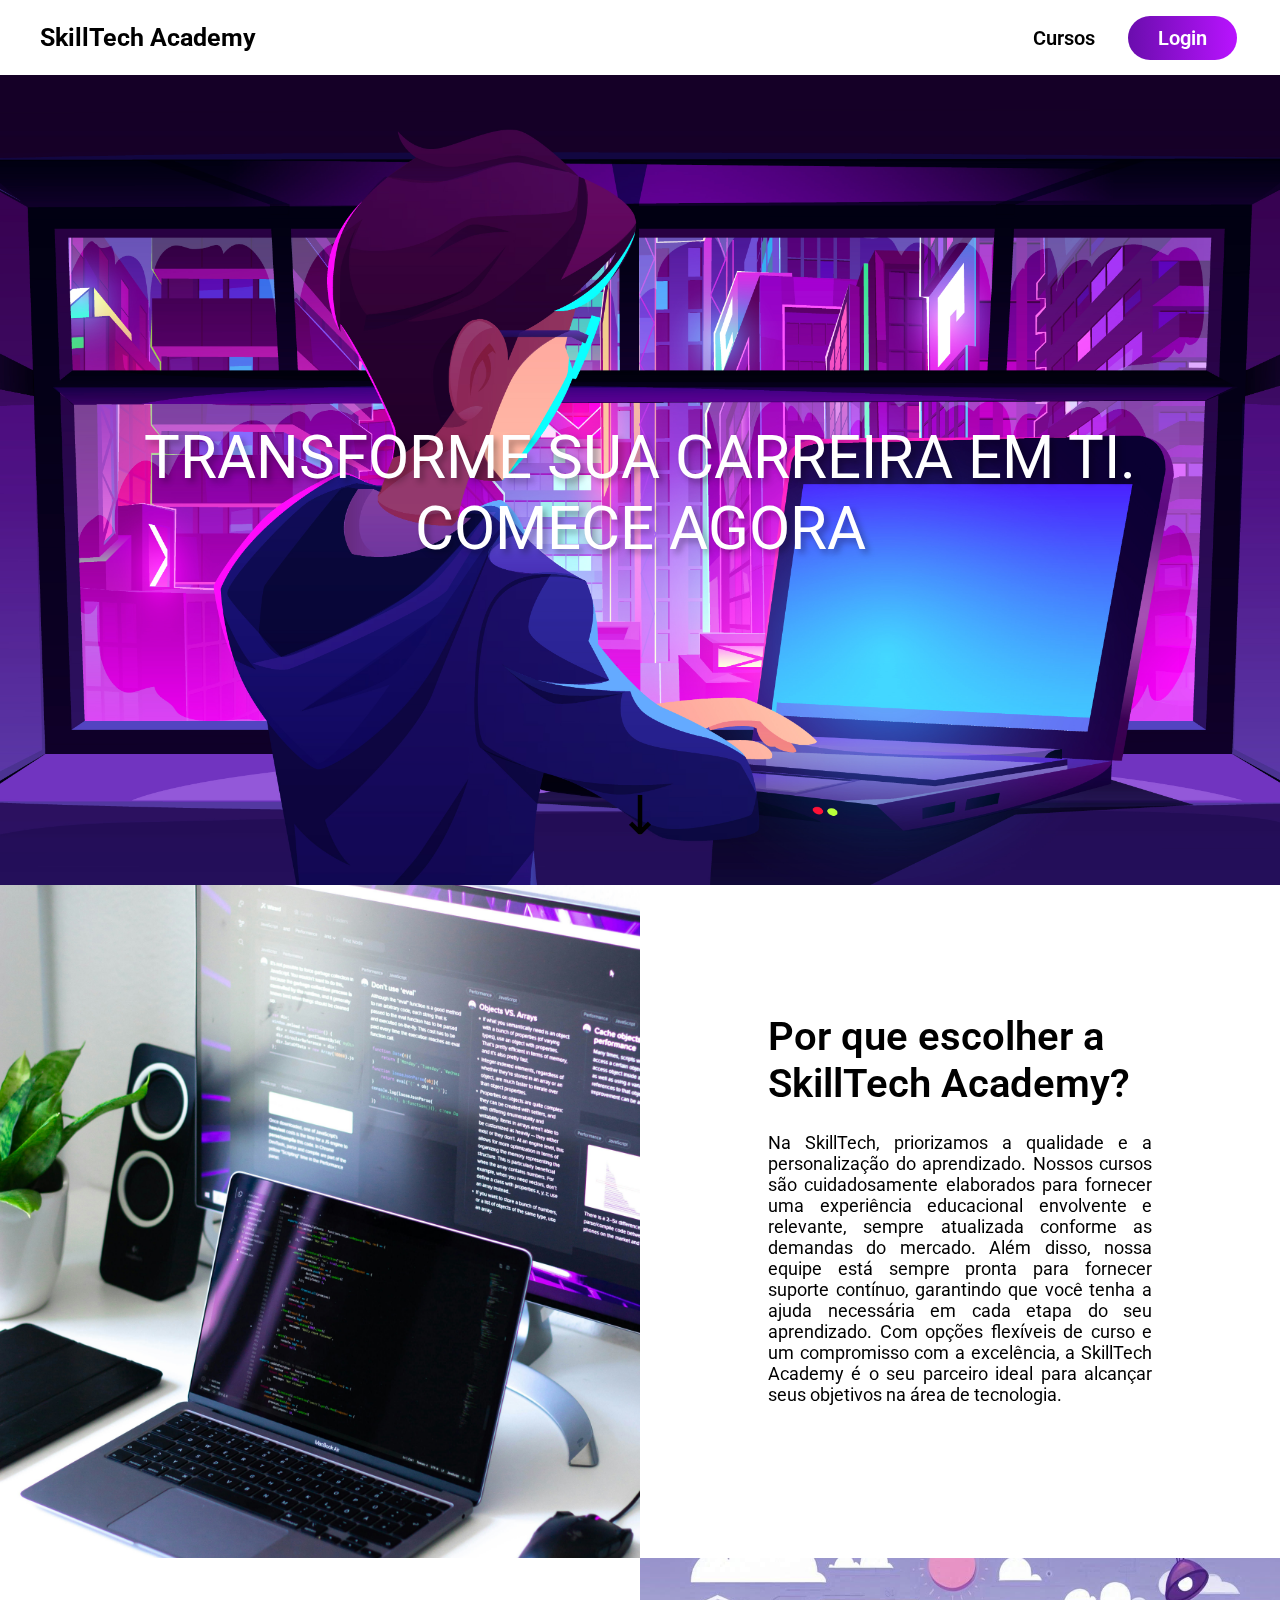
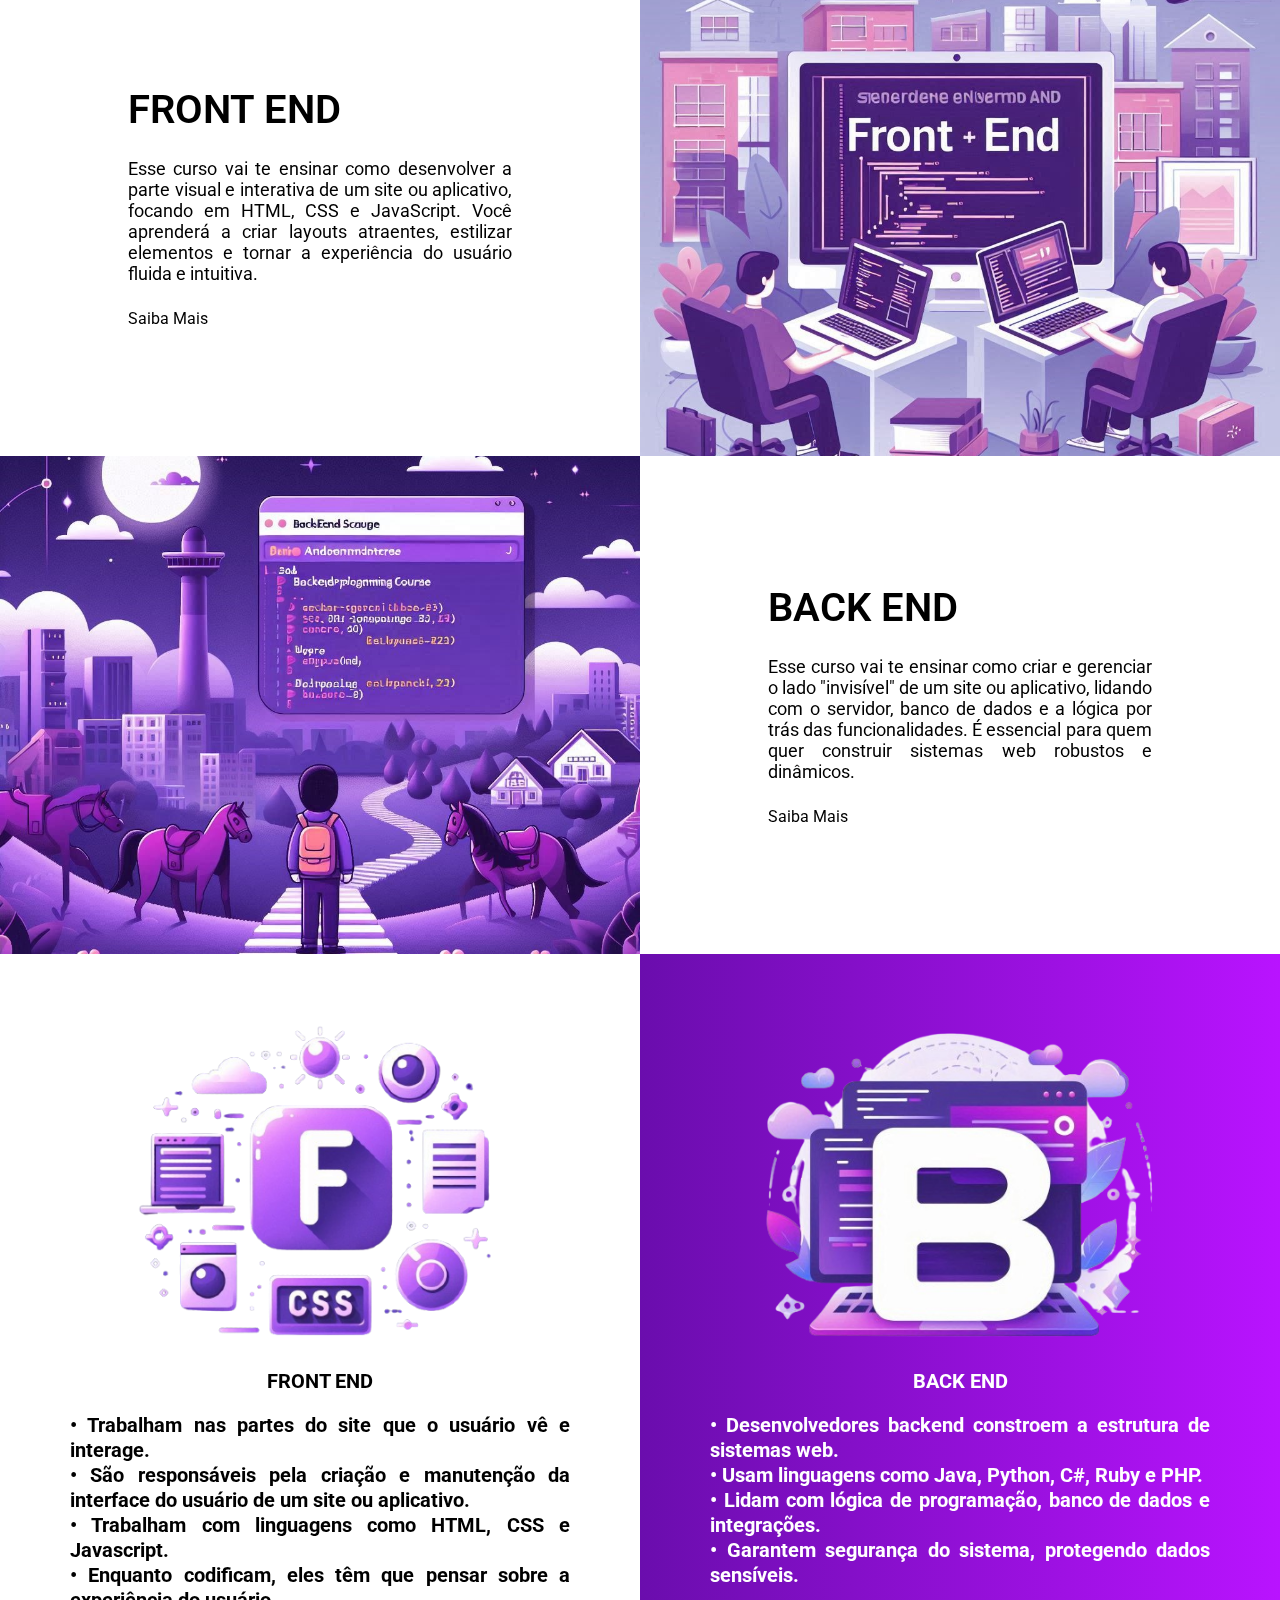
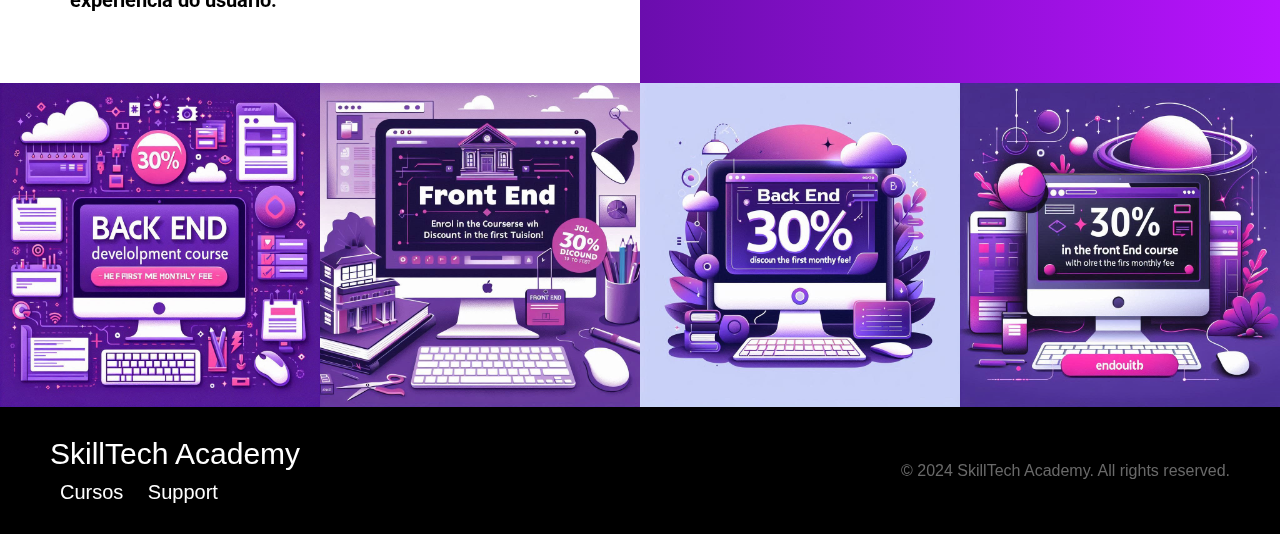
<file: index.html>
<!DOCTYPE html>
<html lang="en">

<head>
    <meta charset="UTF-8">
    <meta http-equiv="X-UA-Compatible" content="IE=edge">
    <meta name="viewport" content="width=device-width, initial-scale=1.0">
    <link rel="stylesheet" href="src/css/reset.css">
    <link rel="stylesheet" href="src/css/variables.css">
    <link rel="stylesheet" href="src/css/menu.css">
    <link rel="stylesheet" href="src/css/styles.css">
    <link rel="stylesheet" href="https://cdnjs.cloudflare.com/ajax/libs/font-awesome/5.15.4/css/all.min.css"
        integrity="sha512-1ycn6IcaQQ40/MKBW2W4Rhis/DbILU74C1vSrLJxCq57o941Ym01SwNsOMqvEBFlcgUa6xLiPY/NS5R+E6ztJQ=="
        crossorigin="anonymous" referrerpolicy="no-referrer" />
    <link rel="preconnect" href="https://fonts.googleapis.com">
    <link rel="preconnect" href="https://fonts.gstatic.com" crossorigin>
    <link href="https://fonts.googleapis.com/css2?family=Roboto:wght@100;400;500;700;900&display=swap" rel="stylesheet">
    <title>SkillTech Academy</title>
</head>

<body>
    <header class="header">
        <div class="header-container">
            <a href="javascript:void(0)">
                <h1 class="logo">SkillTech Academy</h1>
            </a>

            <nav>
                <input type="checkbox" id="menu-hamburguer">
                <label for="menu-hamburguer">
                    <div class="menu">
                        <span class="hamburguer"></span>
                    </div>
                </label>
                <ul>
                    <li><a href="#about">Cursos</a></li>
                    
                    <li class="ativado"><a href="./src/pages/login.html">Login</a></li>
                </ul>
            </nav>
        </div>
    </header>
    <section class="hero">
        <h2>Transforme sua carreira em TI.<br>Comece agora</h2>
    </section>
    <section class="about" id="about">
        <div class="image left first"></div>
        <div class="item">
            <h3>Por que escolher a SkillTech Academy?</h3>
            <p>Na SkillTech, priorizamos a qualidade e a personalização do aprendizado. 
                Nossos cursos são cuidadosamente elaborados para fornecer uma experiência educacional envolvente e relevante, 
                sempre atualizada conforme as demandas do mercado. Além disso, 
                nossa equipe está sempre pronta para fornecer suporte contínuo, 
                garantindo que você tenha a ajuda necessária em cada etapa do seu aprendizado. 
                Com opções flexíveis de curso e um compromisso com a excelência, a SkillTech Academy é o seu parceiro ideal para alcançar seus objetivos na área de tecnologia.
            </p>
        </div>
        <div class="item">
            <h3>FRONT END </h3>
            <p>Esse curso vai te  ensinar como desenvolver a parte visual e interativa de um site ou aplicativo, focando em HTML, CSS e JavaScript. Você aprenderá a criar layouts atraentes, estilizar elementos e tornar a experiência do usuário fluida e intuitiva.</p>
            <div class="btn">
                <a href="" class="btn-know-more">Saiba Mais</a>
            </div>
        </div>
        <div class="image right"></div>
        <div class="image left"></div>
        <div class="item">
            <h3>BACK END</h3>
            <p>Esse curso vai te ensinar como criar e gerenciar o lado "invisível" de um site ou aplicativo, lidando com o servidor, banco de dados e a lógica por trás das funcionalidades. É essencial para quem quer construir sistemas web robustos e dinâmicos.</p>
            <div class="btn">
                <a href="" class="btn-know-more">Saiba Mais</a>
            </div>
        </div>

    </section>
    <section class="services" id="services">
        <div class="service">
            <img src="./src/images/logoFront.png" alt="bolinha1">
            <div class="service-info">
                <h3>FRONT END</h3>
                <p> • Trabalham nas partes do site que o usuário vê e interage.<br>
                    • São responsáveis pela criação e manutenção da interface do usuário de um site
                    ou aplicativo.<br>
                    • Trabalham com linguagens como HTML, CSS e Javascript.<br>
                    • Enquanto codificam, eles têm que pensar sobre a experiência do usuário.</p>
            </div>
        </div>
        <div class="service">
            <img src="./src/images/logoBack.png" alt="bolinha1">
            <div class="service-info special-service">
                <h3>BACK END</h3>
                <p> • Desenvolvedores backend constroem a estrutura de sistemas web.<br>
                    • Usam linguagens como Java, Python, C#, Ruby e PHP.<br>
                    • Lidam com lógica de programação, banco de dados e integrações.<br>
                    • Garantem segurança do sistema, protegendo dados sensíveis.</p>
            </div>
        </div>
    </section>
    <section class="projects" id="projects">
        <div class="project">
            <a href="/">
                <img src="src/images/promBack.jpeg" alt="">
            </a>
        </div>
        <div class="project">
            <a href="/">
                <img src="src/images/promFront.jpeg" alt="">
            </a>
        </div>
        <div class="project">
            <a href="/">
                <img src="src/images/promBack1.jpeg" alt="">
            </a>
        </div>
        <div class="project">
            <a href="/">
                <img src="src/images/promfront1.jpeg" alt="">
            </a>
        </div>
    </section>
    <footer class="footer__container" id="contact">
        <div class="footer__links">
            <a href="/" class="footer__logo">SkillTech Academy</a>
            <div class="footer__links--wrapper">
            <a href="#about" class="footer__links__item">Cursos</a>
            <a href="javascript:void(0)" class="footer__links__item">Support</a>
            </div>
        </div>
        <div class="social__media">
            <p class="website__right">© 2024 SkillTech Academy. All rights reserved.</p>
        </div>
    </footer>

</body>

</html>
</file>
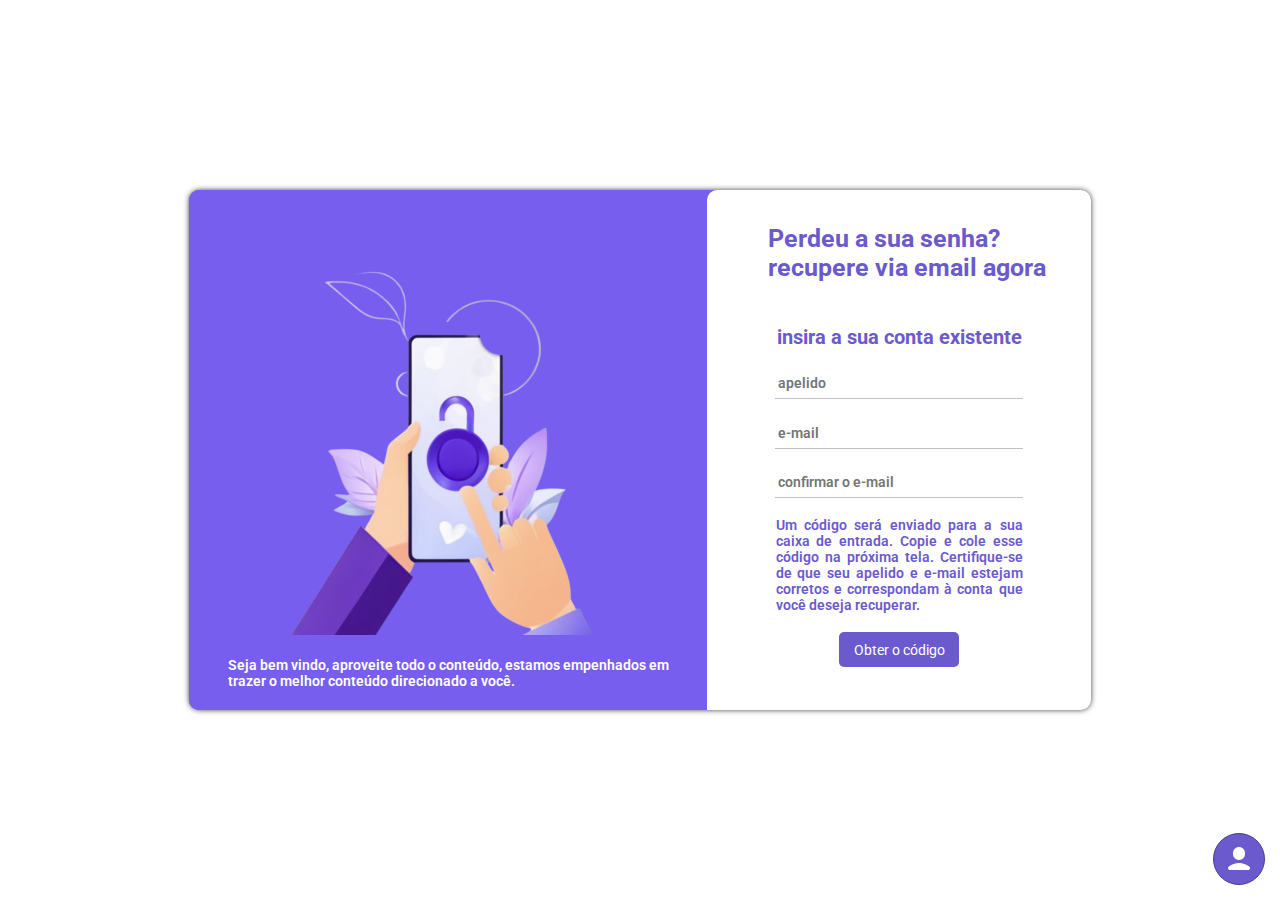
<file: src/pages/password.html>
<!DOCTYPE html>
<html lang="pt=br">
<head>
    <meta charset="UTF-8">
    <meta http-equiv="X-UA-Compatible" content="IE=edge">
    <meta name="viewport" content="width=device-width, initial-scale=1.0">
    <title>Recuperar senha</title>

    <!--CSS-->
    <link rel="stylesheet" href="../css/login.css">
    <link rel="stylesheet" href="../css/media.css">

    <!--JS & jQuery-->
    <script type="text/javascript" src="../js/script.js"></script>
    <script src="https://code.jquery.com/jquery-3.6.0.min.js" integrity="sha256-/xUj+3OJU5yExlq6GSYGSHk7tPXikynS7ogEvDej/m4=" crossorigin="anonymous"></script>
</head>
<body>
    <div id="container">
        <div class="banner">
            <img src="../images/login.png" alt="imagem-login">
            <p style="color: #fff; font-weight: 600;">
                Seja bem vindo, aproveite todo o conteúdo, estamos empenhados em
                <br> trazer o melhor conteúdo direcionado a você. 
            </p>
        </div>

        <div class="box-login">
            <h1>Perdeu a sua senha?<br>recupere via email agora</h1>

            <div class="box-account">
                <h2>insira a sua conta existente</h2>
                <input type="text" name="username" id="username" placeholder="apelido">
                <input type="email" name="email" id="email" placeholder="e-mail">
                <input type="email" name="cmail" id="cmail" placeholder="confirmar o e-mail">
                
                <p style="text-align: justify; padding: 0px 30px 0px 30px;">
                    Um código será enviado para a sua caixa de entrada. 
                    Copie e cole esse código na próxima tela. 
                    Certifique-se de que seu apelido e e-mail estejam corretos 
                    e correspondam à conta que você deseja recuperar.
                </p>

                <button>Obter o código</button>
            </div>
        </div>
    </div>

    <a href="index.html">
        <div id="bubble">
            <img src="../images/user.png" alt="icone-usuário" title="fazer-login">
        </div>
    </a>
</body>
</html>
</file>
<file: src/css/variables.css>
:root{
  --max-width-size:1920px;
}
</file>
<file: src/css/menu.css>
.header nav ul {
  display: flex;
}

.header nav ul li a {
  margin-right: 3px;
  padding: 10px 30px;
  border-radius: 50px;
  font-size: 2rem;
  font-weight: 600;
  transition: 0.3s ease-in-out;
}

.header nav ul a:hover {
  color: #fff;
  background: linear-gradient(to right, #6A0DAD, #B913FF);
}

.ativado a {
  background: linear-gradient(to right, #6A0DAD, #B913FF);
  padding: 10px 30px;
  border-radius: 50px;
  color: #fff;
}

.header nav ul .ativado a:hover {
  color: #711dad;
  background: linear-gradient(to right, #6A0DAD, #3F0A7D);
}

.header .menu{
  display: none;
  width: 60px;
  height: 60px;
  align-self: flex-end;
}

.header label{
  display: flex;
  flex-direction: column;
}

.header .hamburguer{
  background-color: #000;
  position: relative;
  display: block;
  width: 30px;
  height: 2px;
  top:25px;
  left:15px;
  transition: 0.5s ease-in-out;
}
.header .hamburguer::before,
.header .hamburguer::after{
  background-color: #000;
  content:"";
  display: block;
  position: absolute;
  width: 100%;
  height: 100%;
  transition: 0.3s ease-in-out;
}
.header .hamburguer::before{
  top: -10px;
}
.header .hamburguer::after{
  bottom: -10px;
}

.header input{
  display: none;
}

.header input:checked ~ label .hamburguer{
  transform: rotate(45deg);
}

.header input:checked ~ label .hamburguer::before{
  transform: rotate(90deg);
  top:0
}

.header input:checked ~ label .hamburguer::after{
  transform: rotate(90deg);
  bottom:0
}

@media(max-width:900px){
  .header .menu{
      display: block;
  }

  .header nav ul{
      display: none;
  }

  .header input:checked ~ ul{
      display: block;
  }

  .header nav{
      position: absolute;
      top:8px;
      right: 0;
      z-index: 1;
      background-color: #fff;
  }

  .header nav ul li{
      padding:20px;
      width: 180px;
      text-align: center;
      display: block;
  }
}
</file>
<file: src/css/styles.css>
html{
  font-size: 62.5%;
}

body{
  display: grid;
  grid-template-areas: "header header header header"
                       "hero hero hero hero"
                       "about about about about"
                       "services services services services"
                       "projects projects projects projects"
                       "footer footer footer footer";
  grid-template-columns: repeat(4/ 1fr);
  font-size: 1.6rem;
  font-family: 'Roboto', sans-serif;
  font-weight: 400;
}

.header{
  grid-area: header;
  
}

.header .header-container{
  display: flex;
  justify-content: space-between;
  align-items: center;
  padding: 2rem 4rem;
  min-height: 7.5rem;
}
.header .header-container .logo{
  font-size: 2.5rem;
  font-weight: 700;
  transition: 0.3s ease-in-out;
}

.header-container a:hover h1{
  color: #770777;
}

.hero{
  grid-area: hero;
  height: 90vh;
  background: url("../images/hero.jpg") no-repeat center center;
  background-size: cover; 
  display: flex;
  justify-content: center;
  align-items: center;
  position: relative;
  text-align: center;
  overflow: hidden;
}

.hero h2 {
  margin-top: 2%;
  font-weight: bolder;
  font-size: 6rem;
  text-transform: uppercase;
  color: white;
  position: relative;
  z-index: 1;
  text-shadow: 4px 4px 6px rgba(0, 0, 0, 0.3);
}

.hero::before {
  content: '';
  position: absolute;
  top: 0;
  left: 0;
  width: 100%;
  height: 100%;
  background: linear-gradient(90deg, rgba(255,255,255,0.5), rgba(204,204,204,0.5)); /* Degradê de branco para cinza claro com transparência */
  z-index: -1;
  mix-blend-mode: overlay;
}
.hero::after{
  content: url('../images/seta_preta.png');
  position: absolute;
  height: 50px;
  bottom: 40px;  
  animation: downarrow 0.6s infinite alternate ease-in-out;
}
@keyframes downarrow {
  0% {
      transform: translateY(0);
      opacity: 0.4;
  }
  100% {
      transform: translateY(0.4em);
      opacity: 0.9;
  }
}

@-webkit-keyframes downarrow {
  0% {
      -webkit-transform: translateY(0);
      opacity: 0.4;
  }
  100% {
      -webkit-transform: translateY(0.4em);
      opacity: 0.9;
  }
}


@media(max-width:426px){
  .hero{
      height: 60vh;
  }
  .hero h2{
      font-size: 2.5rem;
  }
}
.about{
  grid-area: about;
  display: grid;
  grid-template-columns: 1fr 1fr;
  max-width: var(--max-width-size);
  margin: 0 auto;
}

.about .item{
  padding: 20%;
  display: flex;
  flex-direction: column;
  justify-content: center;
  align-content: center;
}

.about .item h3{
  font-weight: 600;
  font-size: 4rem;
}

.about .item p{
  font-size: 1.8rem;
  margin: 25px 0;
  text-align: justify;
  font-weight: 400;
}
.about .item .btn{
  height: 100%;
  width: 100%;
}
.about .item a{
  font-weight: 400;
  align-self: flex-start;
  height: 100%;
}
.about .item a:hover{
  font-weight: 600;
}
.about .image{
  width: 100%;
  height: 100%;
}
.about .image.right{
  background: url('../images/front-end.jpeg') center center no-repeat;
  background-size: cover;
}
.about .image.left.first{
  background: url('../images/teste.jpg') center center no-repeat;
  background-size: cover;
}

.about .image.left{
  background: url('../images/back-end.jpeg') center center no-repeat;
  background-size: cover;
}
@media(max-width:425px){
  .about .item{
      text-align: center;
  }
  .about{
      grid-template-columns: 1fr;
      grid-template-rows: repeat(4, 1fr);
  }
}

.services{
  grid-area: services;
  display: grid;
  grid-template-columns: 1fr 1fr;
  text-align: center;
}
.services .service{
  padding: 70px 20px;
}
.services img{
  width: 400px;
  margin-bottom: 20px;
}
.services .service h3{
  font-weight: bold;
  font-size: 2rem;
}

.services .service p{
  max-width: 500px;
  font-size: 2rem;
  font-weight: bold;
  margin: 20px auto 0;
  line-height: 25px;
  text-align: justify;
}

.services .service:nth-child(1){
  background-color: #fff;
}
.services .service:nth-child(2){
  background: linear-gradient(to right, #6A0DAD, #B913FF);
}

.services .service-info.special-service h3 {
  color: #fff;
}
.services .service-info.special-service p {
  color: #fff;
}
@media(max-width:425px){
  .services{
      grid-template-columns: 1fr;
  }
}
.projects{
  grid-area: projects;
  display: grid;
  grid-template-columns: repeat(4,1fr);
}

.projects .project a{
  transition: 0.5s ease-in-out;
}
.projects .project img{
  width: 100%;
  height: 100%;
}

.projects .project a:hover{
  opacity: 0.8;
}

@media(max-width:765px){
  .projects{
      grid-template-columns: repeat(2,1fr);
  }
}
@media(max-width:425px){
  .projects{
      grid-template-columns: 1fr;
  }
}
.footer__container{
  height: 100%;
  grid-area: footer;
  background-color: #000;
  padding: 3rem 5rem;
  display: flex;
  align-items: center;
  justify-content: space-between;
  font-family: 'Alata', sans-serif;
}
.footer__logo{
  color: #fff;
  font-size: 3rem;
  cursor: pointer;
}

.footer__links{
  width: 100%;
  max-width: 1000px;
}

.footer__links--wrapper{
  margin-top: 1rem;
}
.footer__links--wrapper a{
  color: #fff;
  padding: 1rem;
  font-size: 2rem;
}
.social__media{
  color: #fff;
  width: 100%;
  max-width: 500px;
  display: flex;
  flex-direction: column;
  align-items: end;
}
.social__icons{
  margin-bottom: 1rem;
}

.social__icons a{
  color: white;
  padding: 5px;
  font-size: 1.5rem;
}
.website__right{
  color: hsl(0, 0%, 41%)
}
@media screen and (max-width: 790px ){
  
  .footer__container{
      display: flex;
      flex-direction: column;
      align-items: center;
      justify-content: space-between;
      padding: 2rem 0;
  }
  .footer__links{
      margin-bottom: 1rem;
      text-align: center;
  }
  .footer__links--wrapper{
      margin-top: 2rem;
  }
  .footer__links--wrapper a{
      color: #fff;
      padding: 2rem;
      font-size: 1.5rem;
  }

  .footer__links--wrapper{
      display: flex;
      flex-direction: column;
      align-items: center;
      justify-content: space-between;
  }
  .social__media{
      display: flex;
      flex-direction: column;
      align-items: center;
      justify-content: center;
  }
}

.navbar__links:hover{
  position: relative;
}
.navbar__links:hover:after{
  content: '';
  width: 30px;
  height: 2px;
  background-color: #fff;
  position: absolute;
  top: 55px;

}

.footer__links__item:hover{
  position: relative;
}

.footer__links__item:hover:after{
  content: '';
  width: 30px;
  height: 2px;
  background-color: #fff;
  position: absolute;
  top: 40px;
  left: 30%;
}

@media screen and (max-width: 790px ){
  .footer__links__item:hover:after{
      width: 40px;
      height: 4px;
      top: 70px;
      left: 36%;
  }
  .navbar__links:hover:after{
      width: 50px;
      top: 55px;
      left: 8%;
  
  }
}
</file>
<file: src/css/login.css>
@import url('https://fonts.googleapis.com/css2?family=Roboto:wght@300&display=swap');

* {
    margin: 0;
    padding: 0;

    font-family: 'Roboto', sans-serif;
    font-size: 14px;
    color: #fff;
}

p {
    cursor: pointer;
    font-weight: 600;
    color: slateblue;
}

h1 {
    font-size: 1.8em;
    color: slateblue;
    padding: 0px 0px 35px 15px;
}

h2 {
    font-size: 1.4em;
    color: slateblue;
}

input {
    width: 80%;
    height: 30px;
    border: none;
    border-bottom: 1px solid silver;
    outline: none;
    font-weight: 600;
    color: #1c1c1c;
    padding-left: 3px;
}

button {
    cursor: pointer;
    width: 120px;
    height: 35px;
    border: none;
    border-radius: 5px;
    background: slateblue;
}

body {
    width: 100%;
    height: 100vh;
    display: flex;
    justify-content: center;
    align-items: center;
}

    #container {
        width: 320px;
        height: 520px;
        border-radius: 10px;
        -webkit-box-shadow: 0px 0px 6px -1px #000000; 
        box-shadow: 0px 0px 6px -1px #000000;
        background: #785eef;

        display: flex;
        align-items: center;
    }   

        #container .banner {
            width: 520px;
            height: 520px;
            border-top-left-radius: 10px;
            border-bottom-left-radius: 10px;
            background: #785eef;

            display: none;
            flex-direction: column;
            justify-content: space-evenly;
            align-items: center;
        }

        #container .box-login {
            width: 320px;
            height: 520px;
            border-radius: 10px;
            background: #fff;

            display: flex;
            flex-direction: column;
            justify-content: center;
            align-items: center;
        }

            .box-login .box {
                width: 80%;
                height: 320px;

                display: flex;
                flex-direction: column;
                justify-content: space-around;
                align-items: center;
            }

                .box .social {
                    width: 240px;
                    height: 42px;

                    display: flex;
                    justify-content: space-evenly;
                    align-items: center;
                }

                    .social img {
                        cursor: pointer;
                    }

            .box-login .box-account {
                width: 80%;
                height: 360px;

                display: flex;
                flex-direction: column;
                justify-content: space-around;
                align-items: center;
            }
    
    #bubble {
        cursor: pointer;
        position: absolute;
        width: 50px;
        height: 50px;
        right: 15px;
        bottom: 15px;
        border-radius: 50%;
        border: 1px solid #483D8B;
        background: slateblue;

        display: flex;
        justify-content: center;
        align-items: center;
    }
</file>
<file: src/css/media.css>
@media (min-width: 1024px) {
    #container {
        width: 902px;
        justify-content: space-between;
    }  

        #container .banner {
            display: flex;
        }

        #container .box-login {
            width: 385px;
            border-radius: 10px 10px 10px 0px;
        }
}
</file>
